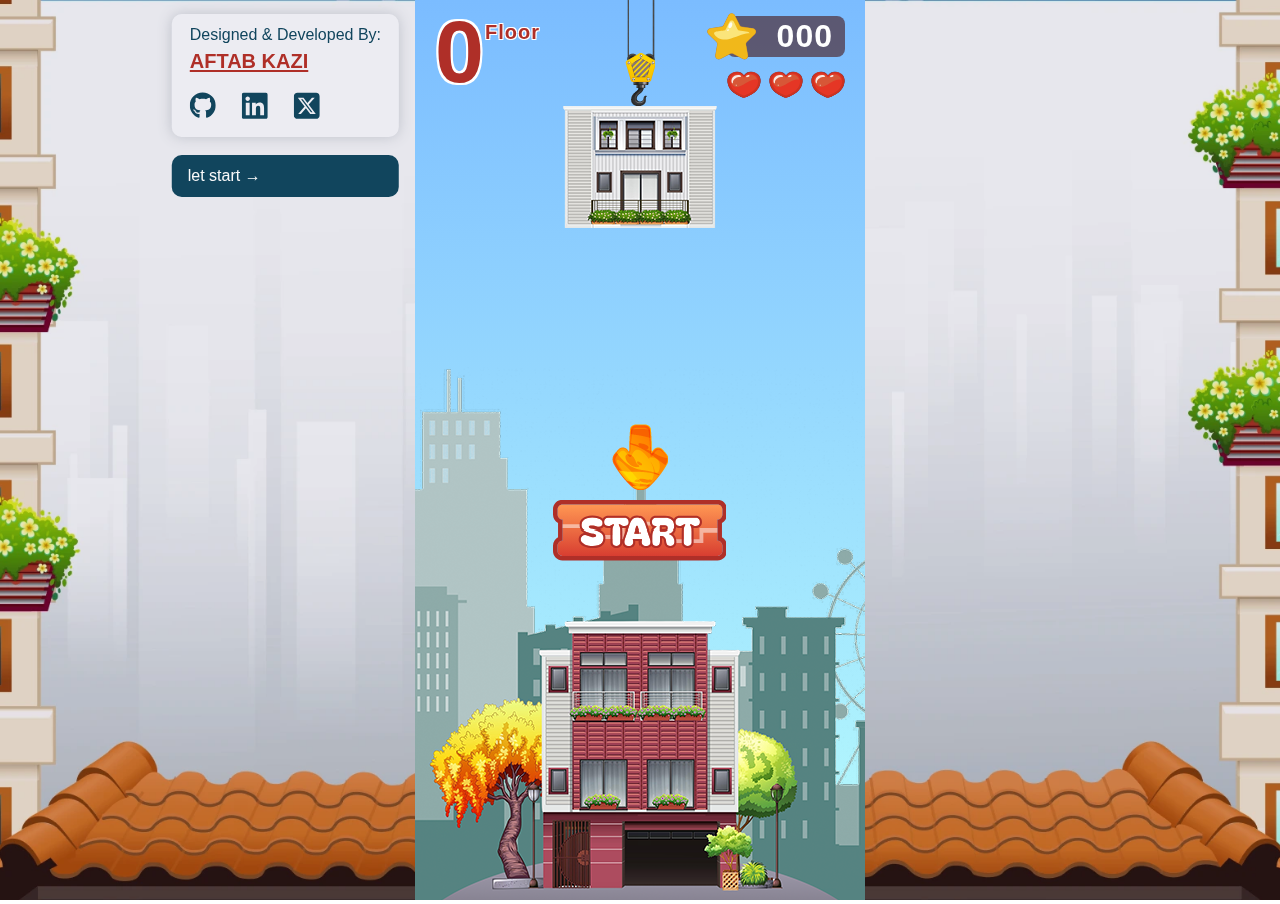
<file: index.html>
<!DOCTYPE html>
<html lang="en">
  <head>
    <meta charset="UTF-8" />
    <meta name="viewport" content="width=device-width, initial-scale=1.0" />
    <link rel="stylesheet" href="./style.css" />
    <link
      rel="shortcut icon"
      href="./assets/images/favicon.ico"
      type="image/x-icon"
    />
    <title>Skyline Builder - The tower stack game</title>
  </head>

  <body>
    <div class="big-daddy">
      <main class="daddy">
        <div id="credits">
          <div class="credits-content">
            <h1>Designed & Developed By:</h1>
            <h2>AFTAB KAZI</h2>
            <div class="social-info">
              <a
                href="https://github.com/legendaftab"
                target="_blank"
                class="social-link"
              >
                <svg xmlns="http://www.w3.org/2000/svg" viewBox="0 0 496 512">
                  <path
                    d="M165.9 397.4c0 2-2.3 3.6-5.2 3.6-3.3 .3-5.6-1.3-5.6-3.6 0-2 2.3-3.6 5.2-3.6 3-.3 5.6 1.3 5.6 3.6zm-31.1-4.5c-.7 2 1.3 4.3 4.3 4.9 2.6 1 5.6 0 6.2-2s-1.3-4.3-4.3-5.2c-2.6-.7-5.5 .3-6.2 2.3zm44.2-1.7c-2.9 .7-4.9 2.6-4.6 4.9 .3 2 2.9 3.3 5.9 2.6 2.9-.7 4.9-2.6 4.6-4.6-.3-1.9-3-3.2-5.9-2.9zM244.8 8C106.1 8 0 113.3 0 252c0 110.9 69.8 205.8 169.5 239.2 12.8 2.3 17.3-5.6 17.3-12.1 0-6.2-.3-40.4-.3-61.4 0 0-70 15-84.7-29.8 0 0-11.4-29.1-27.8-36.6 0 0-22.9-15.7 1.6-15.4 0 0 24.9 2 38.6 25.8 21.9 38.6 58.6 27.5 72.9 20.9 2.3-16 8.8-27.1 16-33.7-55.9-6.2-112.3-14.3-112.3-110.5 0-27.5 7.6-41.3 23.6-58.9-2.6-6.5-11.1-33.3 2.6-67.9 20.9-6.5 69 27 69 27 20-5.6 41.5-8.5 62.8-8.5s42.8 2.9 62.8 8.5c0 0 48.1-33.6 69-27 13.7 34.7 5.2 61.4 2.6 67.9 16 17.7 25.8 31.5 25.8 58.9 0 96.5-58.9 104.2-114.8 110.5 9.2 7.9 17 22.9 17 46.4 0 33.7-.3 75.4-.3 83.6 0 6.5 4.6 14.4 17.3 12.1C428.2 457.8 496 362.9 496 252 496 113.3 383.5 8 244.8 8zM97.2 352.9c-1.3 1-1 3.3 .7 5.2 1.6 1.6 3.9 2.3 5.2 1 1.3-1 1-3.3-.7-5.2-1.6-1.6-3.9-2.3-5.2-1zm-10.8-8.1c-.7 1.3 .3 2.9 2.3 3.9 1.6 1 3.6 .7 4.3-.7 .7-1.3-.3-2.9-2.3-3.9-2-.6-3.6-.3-4.3 .7zm32.4 35.6c-1.6 1.3-1 4.3 1.3 6.2 2.3 2.3 5.2 2.6 6.5 1 1.3-1.3 .7-4.3-1.3-6.2-2.2-2.3-5.2-2.6-6.5-1zm-11.4-14.7c-1.6 1-1.6 3.6 0 5.9 1.6 2.3 4.3 3.3 5.6 2.3 1.6-1.3 1.6-3.9 0-6.2-1.4-2.3-4-3.3-5.6-2z"
                  />
                </svg>
              </a>
              <a
                href="https://www.linkedin.com/in/aftabkazi786/"
                target="_blank"
                class="social-link"
              >
                <svg xmlns="http://www.w3.org/2000/svg" viewBox="0 0 448 512">
                  <path
                    d="M416 32H31.9C14.3 32 0 46.5 0 64.3v383.4C0 465.5 14.3 480 31.9 480H416c17.6 0 32-14.5 32-32.3V64.3c0-17.8-14.4-32.3-32-32.3zM135.4 416H69V202.2h66.5V416zm-33.2-243c-21.3 0-38.5-17.3-38.5-38.5S80.9 96 102.2 96c21.2 0 38.5 17.3 38.5 38.5 0 21.3-17.2 38.5-38.5 38.5zm282.1 243h-66.4V312c0-24.8-.5-56.7-34.5-56.7-34.6 0-39.9 27-39.9 54.9V416h-66.4V202.2h63.7v29.2h.9c8.9-16.8 30.6-34.5 62.9-34.5 67.2 0 79.7 44.3 79.7 101.9V416z"
                  />
                </svg>
              </a>
              <a
                href="https://www.linkedin.com/in/aftabkazi786/"
                target="_blank"
                class="social-link"
              >
                <svg xmlns="http://www.w3.org/2000/svg" viewBox="0 0 448 512">
                  <path
                    d="M64 32C28.7 32 0 60.7 0 96V416c0 35.3 28.7 64 64 64H384c35.3 0 64-28.7 64-64V96c0-35.3-28.7-64-64-64H64zm297.1 84L257.3 234.6 379.4 396H283.8L209 298.1 123.3 396H75.8l111-126.9L69.7 116h98l67.7 89.5L313.6 116h47.5zM323.3 367.6L153.4 142.9H125.1L296.9 367.6h26.3z"
                  />
                </svg>
              </a>
            </div>
          </div>

          <a
            href=""
            target="_blank"
            class="view-source-button"
          >
            <!-- <svg
              xmlns="http://www.w3.org/2000/svg"
              width="24"
              height="24"
              viewBox="0 0 24 24"
              fill="none"
              stroke="currentColor"
              stroke-width="2"
              stroke-linecap="round"
              stroke-linejoin="round"
              class="lucide lucide-github"
            >
              <path
                d="M15 22v-4a4.8 4.8 0 0 0-1-3.5c3 0 6-2 6-5.5.08-1.25-.27-2.48-1-3.5.28-1.15.28-2.35 0-3.5 0 0-1 0-3 1.5-2.64-.5-5.36-.5-8 0C6 2 5 2 5 2c-.3 1.15-.3 2.35 0 3.5A5.403 5.403 0 0 0 4 9c0 3.5 3 5.5 6 5.5-.39.49-.68 1.05-.85 1.65-.17.6-.22 1.23-.15 1.85v4"
              />
              <path d="M9 18c-4.51 2-5-2-7-2" />
            </svg> -->
            <span>let start &#8594;</span>
            <!-- <svg
              xmlns="http://www.w3.org/2000/svg"
              width="24"
              height="24"
              viewBox="0 0 24 24"
              fill="none"
              stroke="currentColor"
              stroke-width="2"
              stroke-linecap="round"
              stroke-linejoin="round"
              class="lucide lucide-move-right"
            > -->
              <path d="M18 8L22 12L18 16" />
              <path d="M2 12H22" />
            </svg>
          </a>
        </div>

        <canvas id="kaplay-canvas"></canvas>

        <div class="scoreboard">
          <div class="floors">
            <span id="floor-number">0</span>
            <span id="floor-score-text">Floor</span>
          </div>

          <div>
            <div id="score">
              <span id="score-number">000</span>
              <img src="./assets/images/star.svg" alt="star icon" />
            </div>

            <div id="hearts-container">
                <img src="./assets/images/heart.svg" alt="">
            </div>
          </div>
        </div>
      </main>
    </div>

    <script src="./assets/vendors/kaplay.js"></script>
    <script type="module" src="./script.js"></script>
  </body>
</html>
</file>
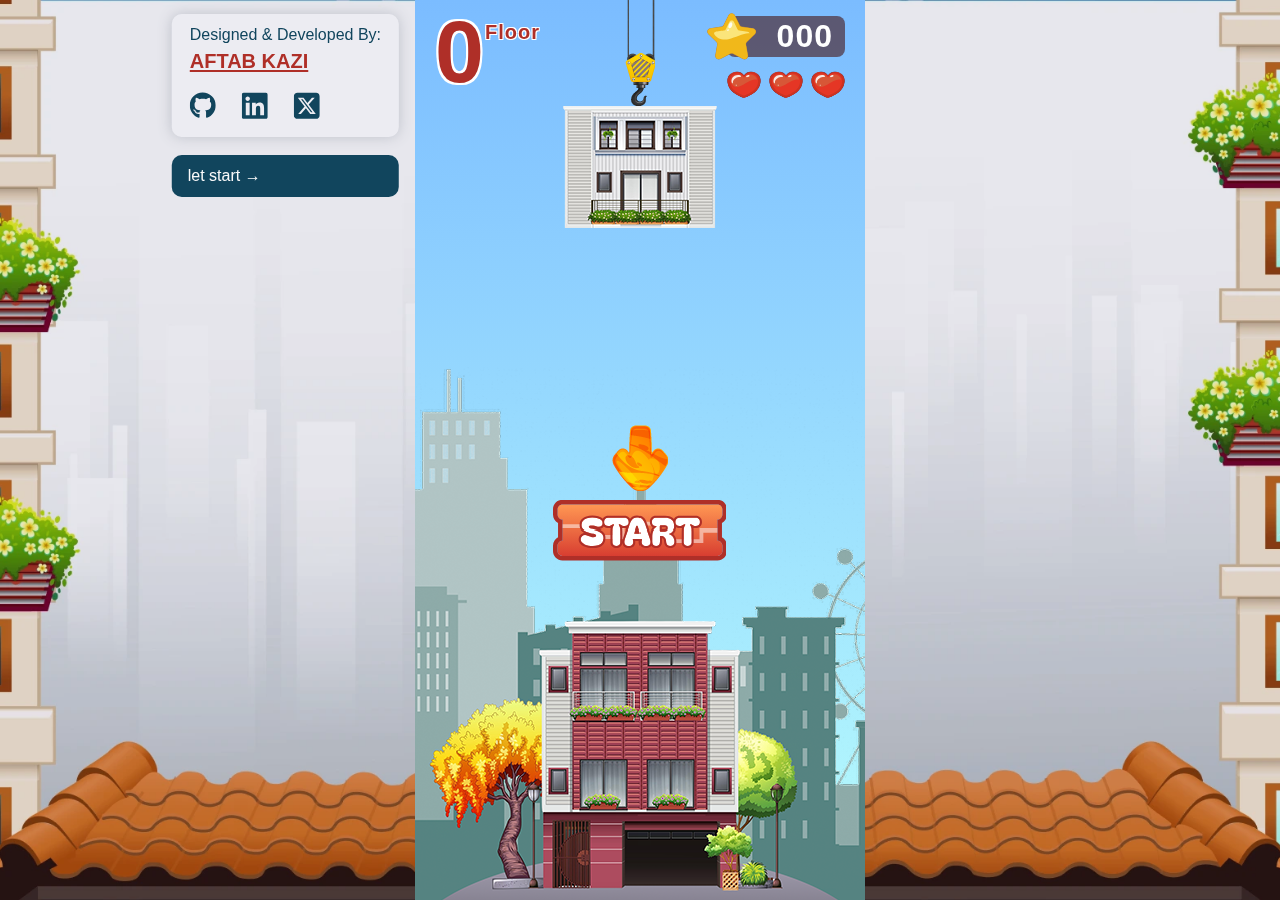
<file: result.html>
<!DOCTYPE html>
<html lang="en">
  <head>
    <meta charset="UTF-8" />
    <meta name="viewport" content="width=device-width, initial-scale=1.0" />
    <link rel="stylesheet" href="./style.css" />
    <link rel="shortcut icon" href="./assets/images/favicon.ico" type="image/x-icon">
    <title>Result - Skyline Builder</title>
  </head>

  <body>
    <div class="big-daddy">
      <main class="daddy">
        <div class="result-main">
          <img
            src="./assets/images/base-0.png"
            alt="building image"
            class="resut-bg"
          />
          <div class="overlay"></div>
          <div class="scorecard-container">
            <img src="./assets//images/result-box.svg" alt="scorecard" />

            <div class="scores">
              <div class="floor-score">
                Floor:
                <span id="total-floors">00</span>
              </div>

              <p class="score-text">SCORE</p>
              <p id="total-score">000</p>
            </div>

            <a href="/" class="play-again-btn">
              <img
                src="./assets/images/play-again-button.svg"
                alt="play again"
              />
            </a>
          </div>

          <footer>
            <h1>
              Designed & Developed By:
              <a href="https://github.com/legendaftab/">AFTAB KAZI</a>
            </h1>
            <div class="social-info">
              <a
                href="https://github.com/legendaftab"
                target="_blank"
                class="social-link"
              >
                <svg xmlns="http://www.w3.org/2000/svg" viewBox="0 0 496 512">
                  <path
                    d="M165.9 397.4c0 2-2.3 3.6-5.2 3.6-3.3 .3-5.6-1.3-5.6-3.6 0-2 2.3-3.6 5.2-3.6 3-.3 5.6 1.3 5.6 3.6zm-31.1-4.5c-.7 2 1.3 4.3 4.3 4.9 2.6 1 5.6 0 6.2-2s-1.3-4.3-4.3-5.2c-2.6-.7-5.5 .3-6.2 2.3zm44.2-1.7c-2.9 .7-4.9 2.6-4.6 4.9 .3 2 2.9 3.3 5.9 2.6 2.9-.7 4.9-2.6 4.6-4.6-.3-1.9-3-3.2-5.9-2.9zM244.8 8C106.1 8 0 113.3 0 252c0 110.9 69.8 205.8 169.5 239.2 12.8 2.3 17.3-5.6 17.3-12.1 0-6.2-.3-40.4-.3-61.4 0 0-70 15-84.7-29.8 0 0-11.4-29.1-27.8-36.6 0 0-22.9-15.7 1.6-15.4 0 0 24.9 2 38.6 25.8 21.9 38.6 58.6 27.5 72.9 20.9 2.3-16 8.8-27.1 16-33.7-55.9-6.2-112.3-14.3-112.3-110.5 0-27.5 7.6-41.3 23.6-58.9-2.6-6.5-11.1-33.3 2.6-67.9 20.9-6.5 69 27 69 27 20-5.6 41.5-8.5 62.8-8.5s42.8 2.9 62.8 8.5c0 0 48.1-33.6 69-27 13.7 34.7 5.2 61.4 2.6 67.9 16 17.7 25.8 31.5 25.8 58.9 0 96.5-58.9 104.2-114.8 110.5 9.2 7.9 17 22.9 17 46.4 0 33.7-.3 75.4-.3 83.6 0 6.5 4.6 14.4 17.3 12.1C428.2 457.8 496 362.9 496 252 496 113.3 383.5 8 244.8 8zM97.2 352.9c-1.3 1-1 3.3 .7 5.2 1.6 1.6 3.9 2.3 5.2 1 1.3-1 1-3.3-.7-5.2-1.6-1.6-3.9-2.3-5.2-1zm-10.8-8.1c-.7 1.3 .3 2.9 2.3 3.9 1.6 1 3.6 .7 4.3-.7 .7-1.3-.3-2.9-2.3-3.9-2-.6-3.6-.3-4.3 .7zm32.4 35.6c-1.6 1.3-1 4.3 1.3 6.2 2.3 2.3 5.2 2.6 6.5 1 1.3-1.3 .7-4.3-1.3-6.2-2.2-2.3-5.2-2.6-6.5-1zm-11.4-14.7c-1.6 1-1.6 3.6 0 5.9 1.6 2.3 4.3 3.3 5.6 2.3 1.6-1.3 1.6-3.9 0-6.2-1.4-2.3-4-3.3-5.6-2z"
                  />
                </svg>
              </a>
              <a
                href="https://www.linkedin.com/in/aftabkazi786/"
                target="_blank"
                class="social-link"
              >
                <svg xmlns="http://www.w3.org/2000/svg" viewBox="0 0 448 512">
                  <path
                    d="M416 32H31.9C14.3 32 0 46.5 0 64.3v383.4C0 465.5 14.3 480 31.9 480H416c17.6 0 32-14.5 32-32.3V64.3c0-17.8-14.4-32.3-32-32.3zM135.4 416H69V202.2h66.5V416zm-33.2-243c-21.3 0-38.5-17.3-38.5-38.5S80.9 96 102.2 96c21.2 0 38.5 17.3 38.5 38.5 0 21.3-17.2 38.5-38.5 38.5zm282.1 243h-66.4V312c0-24.8-.5-56.7-34.5-56.7-34.6 0-39.9 27-39.9 54.9V416h-66.4V202.2h63.7v29.2h.9c8.9-16.8 30.6-34.5 62.9-34.5 67.2 0 79.7 44.3 79.7 101.9V416z"
                  />
                </svg>
              </a>
              <a
                href="https://www.linkedin.com/in/aftabkazi786/"
                target="_blank"
                class="social-link"
              >
                <svg xmlns="http://www.w3.org/2000/svg" viewBox="0 0 448 512">
                  <path
                    d="M64 32C28.7 32 0 60.7 0 96V416c0 35.3 28.7 64 64 64H384c35.3 0 64-28.7 64-64V96c0-35.3-28.7-64-64-64H64zm297.1 84L257.3 234.6 379.4 396H283.8L209 298.1 123.3 396H75.8l111-126.9L69.7 116h98l67.7 89.5L313.6 116h47.5zM323.3 367.6L153.4 142.9H125.1L296.9 367.6h26.3z"
                  />
                </svg>
              </a>
            </div>
          </footer>
        </div>
      </main>
    </div>

    <script>
      const urlParams = new URLSearchParams(window.location.search);
      const score = parseInt(urlParams.get('score'), 10);
      const floor = parseInt(urlParams.get('floor'), 10);

      if (isNaN(score) || isNaN(floor)) {
        window.location.replace('/');
      }

      document.getElementById('total-floors').textContent = floor;
      document.getElementById('total-score').textContent = score;
    </script>
  </body>
</html>
</file>
<file: style.css>
* {
  margin: 0;
  padding: 0;
  box-sizing: border-box;
}
@font-face {
  font-family: BagelFatOne;
  src: url(./assets/fonts/BagelFatOne.ttf);
}
body {
  width: 100%;
  height: 100%;
  min-height: 100vh;
  background: url(./assets/images/bg-cover.webp);
  background-size: cover;
  background-position: center;
  background-repeat: no-repeat;
  background-attachment: fixed;
  position: relative;
  font-family: Arial, Helvetica, sans-serif;
}
body::after {
  content: '';
  position: absolute;
  width: 100%;
  height: 100%;
  left: 0;
  top: 0;
  background-color: rgba(20, 20, 80, 0.1);
}
a {
  text-decoration: none;
}
.big-daddy {
  width: 100%;
  height: 100%;
  min-height: 100vh;
  display: flex;
  justify-content: center;
}
.daddy {
  width: 100%;
  height: 100vh;
  position: relative;
  z-index: 999;
}
#credits {
  position: absolute;
  left: -16px;
  top: 14px;
  transform: translateX(-100%);
}
.credits-content {
  padding: 12px 18px;
  border-radius: 10px;
  background: rgba(250, 250, 255, 0.3);
  box-shadow: 0px 0px 14px #bfc2cb;
}
#credits h1 {
  color: #11455d;
  font-size: 16px;
  font-weight: 500;
}
#credits h2 {
  color: #af2f28;
  font-weight: 600;
  text-decoration: underline;
  text-underline-offset: 2px;
  font-size: 20px;
  margin-top: 6px;
}
.social-info {
  display: flex;
  align-items: center;
  column-gap: 26px;
  margin-top: 18px;
}
.social-info .social-link svg {
  width: 26px;
  fill: #11455d;
}
#credits .view-source-button {
  display: flex;
  align-items: center;
  column-gap: 8px;
  background-color: #11455d;
  border-radius: 10px;
  color: #fafafa;
  padding: 12px 16px;
  margin-top: 18px;
}
#credits .view-source-button svg {
  width: 20px;
}
.scoreboard {
  position: absolute;
  top: 16px;
  left: 0px;
  width: 100%;
  padding: 0 20px;
  display: flex;
  justify-content: space-between;
}
.scoreboard .floors {
  color: #af2f28;
  display: flex;
  font-size: 1.25rem;
  line-height: 2rem;
  font-weight: 900;
  text-shadow: -1px -1px 0 #fff, 1px -1px 0 #fff, -1px 1px 0 #fff,
    1px 1px 0 #fff;
  letter-spacing: 1px;
}
.scoreboard .floors #floor-number {
  font-weight: 800;
  font-size: 5.5rem;
  line-height: 4.5rem;
  text-shadow: -2px -2px 0 #fff, 2px -2px 0 #fff, -2px 2px 0 #fff,
    2px 2px 0 #fff;
}
.scoreboard #score {
  min-width: 110px;
  height: max-content;
  color: #fff;
  background: rgba(70, 20, 20, 0.6);
  padding: 2px 12px 2px 45px;
  border-radius: 8px;
  font-size: 2rem;
  font-weight: 800;
  letter-spacing: 1px;
  position: relative;
  text-align: right;
}
.scoreboard #score img {
  position: absolute;
  width: 100%;
  max-width: 50px;
  top: 50%;
  left: 0;
  transform: translateY(-50%) translateX(-40%);
}
.scoreboard #hearts-container {
  display: flex;
  align-items: center;
  column-gap: 8px;
  margin-top: 14px;
}
.scoreboard #hearts-container img{
  width: 34px;
}

.result-main {
  width: 100%;
  height: 100%;
  background: linear-gradient(to bottom, #7bbcff, #b8fdfd);
  position: relative;
}
.overlay {
  content: '';
  position: absolute;
  width: 100%;
  height: 100%;
  background-color: rgba(20, 20, 20, 0.3);
  top: 0;
  left: 0;
}
.resut-bg {
  width: 100%;
  position: absolute;
  bottom: 0;
  left: 0;
}
.scorecard-container {
  height: auto;
  padding: 0 20px;
  display: flex;
  justify-content: center;
  position: relative;
  padding-top: 10vh;
  font-family: BagelFatOne;
}
.scorecard-container img {
  width: 100%;
  max-width: 350px;
}
.scores {
  width: max-content;
  position: absolute;
  top: 220px;
  left: 50%;
  transform: translateX(-50%);
}
.floor-score {
  display: flex;
  align-items: center;
  justify-content: center;
  column-gap: 12px;
  background: #af2f28;
  border: 4px solid #f8884d;
  border-radius: 50px;
  padding: 8px 22px;
  color: #fff;
  letter-spacing: 1.5px;
}
.score-text {
  text-align: center;
  color: #af2f28;
  margin-top: 26px;
  letter-spacing: 1px;
}
#total-score {
  text-align: center;
  color: #af2f28;
  font-size: 60px;
  line-height: 65px;
}
.play-again-btn {
  position: absolute;
  display: flex;
  bottom: 110px;
  left: 50%;
  transform: translateX(-50%);
}
.result-main footer {
  width: 100%;
  height: 90px;
  padding: 4px 20px;
  background: #e2e2e5;
  position: absolute;
  left: 0;
  bottom: 0;
  display: flex;
  flex-direction: column;
  align-items: center;
  justify-content: center;
}
.result-main footer h1 {
  color: #11455d;
  font-size: 14px;
  font-weight: 500;
  text-align: center;
}
.result-main footer h1 a {
  color: #af2f28;
  font-weight: 600;
  text-decoration: underline;
  text-underline-offset: 2px;
  font-size: 18px;
}
.result-main footer .social-info {
  margin-top: 12px;
}
@media screen and (min-width: 451px) {
  .daddy {
    max-width: 450px;
  }
}
</file>
